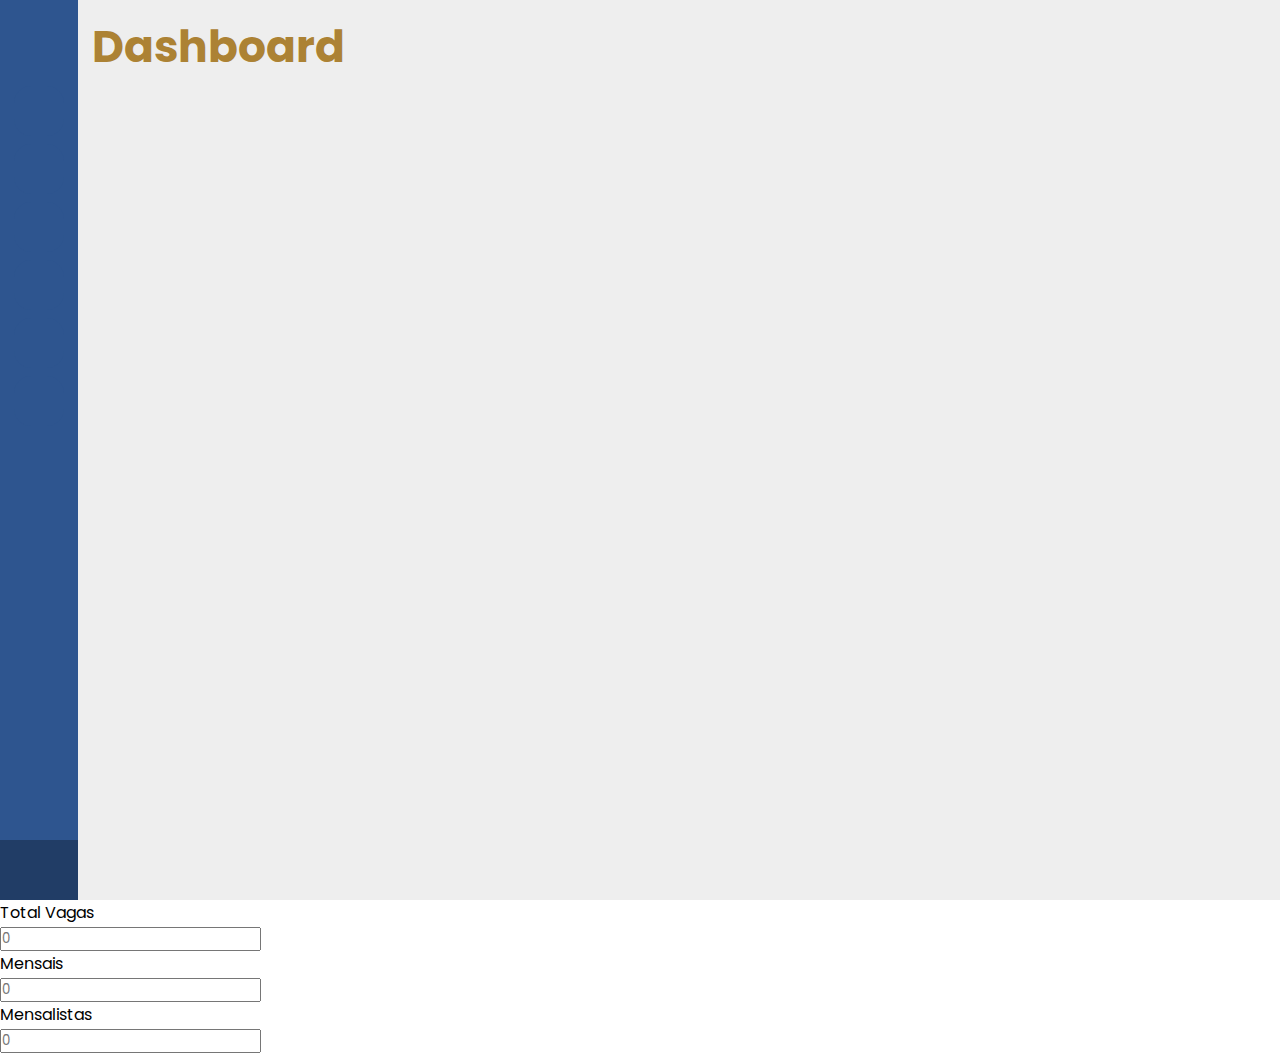
<file: barra-navegação/index.html>
<!DOCTYPE html>
<html lang="pt-br">
<head>
  <meta charset="UTF-8">
  <meta name="viewport" content="width=device-width, initial-scale=1.0">
  <link rel='stylesheet' href='https://cdn-uicons.flaticon.com/2.1.0/uicons-regular-rounded/css/uicons-regular-rounded.css'>
  <link rel="stylesheet" href="./css/geral.css">
  <link rel="stylesheet" href="css/style.css">
  <script src="./main.js" defer></script>
  <title>Barra de Navegação</title>
</head>
<body>
  <div class="sidebar_menu">

        <div class="Logo">
          <i class="fi fi-rr-garage-car" id="car"></i>
          <div class="Text_Logo">Estaciona Fácil</div>
          <i class="fi fi-rr-menu-burger" id="Button"></i>
        </div>


      <ul class="Nav_Item">
        <li>
        <a href="#">
          <i class="fi fi-rr-apps"></i>
          <span class="Item_Name">Dashboard</span>
        </a>
          <span class="Menu_btn">Dashboard</span>
        </li>
      
        <li>
        <a href="estacionamento.html">
          <i class="fi fi-rr-square-p"></i>
          <span class="Item_Name">Estacinamento</span>
        </a>
        <span class="Menu_btn">Estacinamento</span>
        </li>

        <li>
        <a href="#">
        <i class="fi fi-rr-users-alt"></i>
        <span class="Item_Name">Clientes</span>
        </a>
        <span class="Menu_btn">Clientes</span>
        </li>

      <li>
        <a href="#">
        <i class="fi fi-rr-dollar"></i>
        <span class="Item_Name">Pagamento</span>
        </a>
        <span class="Menu_btn">Pagamento</span>
      </li>

      <li>
        <a href="#">
          <i class="fi fi-rr-ticket"></i>
          <span class="Item_Name">Vagas</span>
        </a>
        <span class="Menu_btn">Vagas</span>
        </li>

      <li>
        <a href="#">
        <i class="fi fi-rr-settings"></i>
          <span class="Item_Name">Configuração</span>
        </a>
        <span class="Menu_btn">Configuração</span>
        </li>

        <li class="Details">
          <div class="Child_Details">
          <img src="./img/user.png" alt="">
          <div class="Name_Roll">
          <div class="Name">Jubileu do Grau</div>
          <div class="Roll">Administração</div>
          </div>
          </div>
          <i class="fi fi-rr-exit" id="log_out"></i>
          </li>
    </ul>
</div>







<!-- Pagina -->
<section class="Dashboard_Text">

  <div class="Child_Text">
    <h1>Dashboard</h1>
  </div>
  
</section>

<div class="container"> 
  <div class="elemento" >
    <p class="p-um">Total Vagas
    </p>
    <label for="itotalvagas"></label>
    <span><input type="" name="totalvagas" id="itotalvagas" placeholder="0" min="0"></span>
  </div>
  <div class="elemento">
    <p class="p-um">Mensais
    </p>
    <label for="imensais"></label>
      <span><input type="number" name="mensais" id="imensais" placeholder="0" min="0">
      </span>  
  </div>
  <div class="elemento">
    <p class="p-um">Mensalistas
    </p>
    <label for="imensalistas"></label>
      <span>
      <input type="number" name="mensalistas" id="imensalistas" placeholder="0" min="0">
    </span>
</body>
</html>
</file>
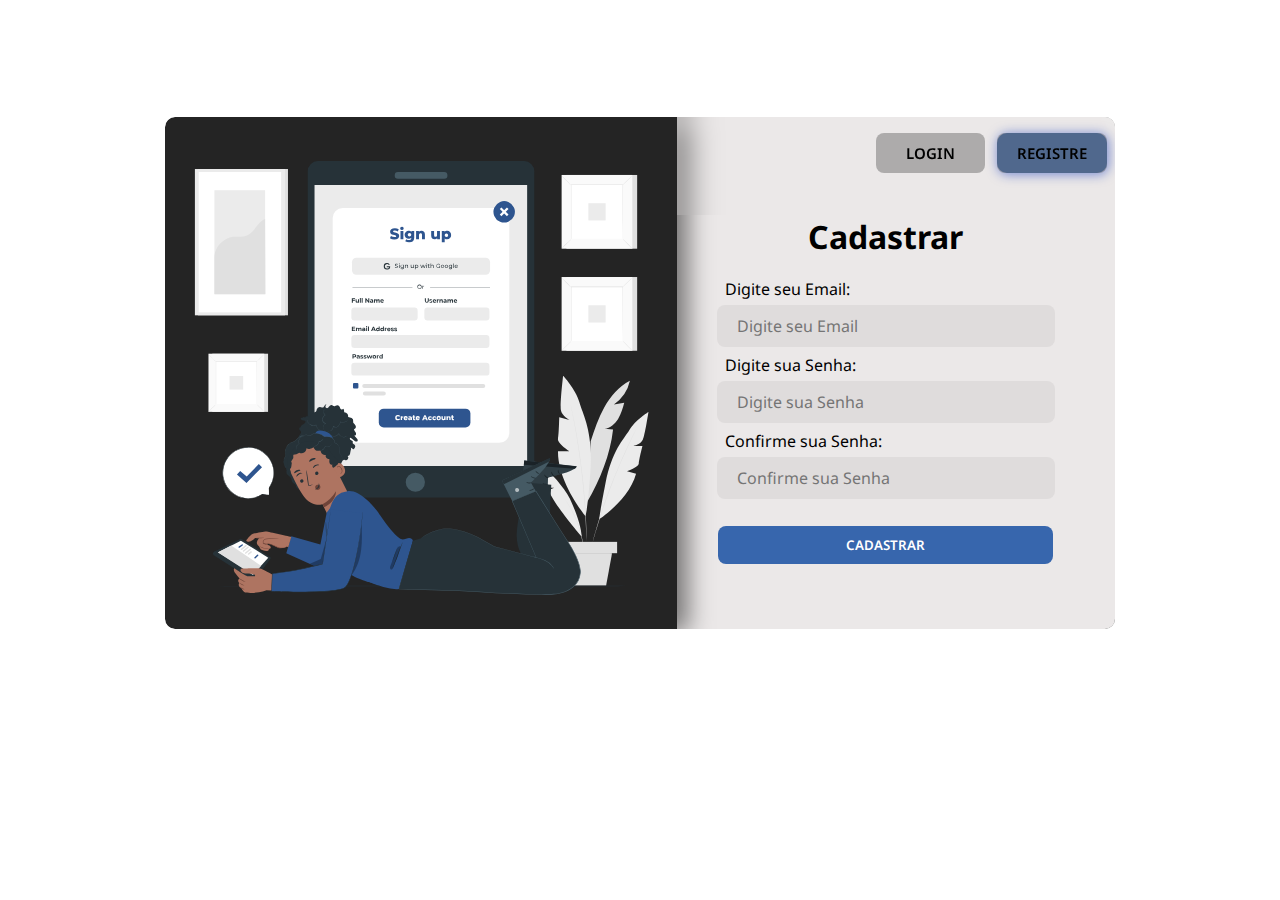
<file: PainelForm-main/index.html>
<!DOCTYPE html>
<html lang="pt-BR">

<head>
  <meta charset="UTF-8">
  <meta name="viewport" content="width=device-width, initial-scale=1.0">
  <link rel="stylesheet" href="style.css">
  <link rel='stylesheet'
    href='https://cdn-uicons.flaticon.com/2.1.0/uicons-regular-rounded/css/uicons-regular-rounded.css'>
  <title>Painel Cadastro</title>
</head>

<body>
  <main class="container">

    <div class="box-img">
      <img src="./Sign_up-pana.svg" alt="sign Up">
    </div>

    <div class="box-form">

      <div class="switch">
        <a href="#" class="login" onclick="login()">Login</a>
        <a href="#" class="register" onclick="register()">Registre</a>
        <div class="btn-active" id="btn"></div>
      </div>

      <div id="register">

        <!-- <div class="box-from-btn">
          <button>Entrar</button>
        </div> -->

        <form action="#">

          <h1>Cadastrar</h1>

          <div class="box-input">
            <label for="#">Digite seu Email:</label>
            <span>
              <i class="fi fi-rr-user"></i>
              <input type="email" name="email" required placeholder="Digite seu Email" required maxlength="35"
                autocomplete="email">
            </span>

            <label for="#">Digite sua Senha:</label>
            <span>
              <i class="fi fi-rr-lock"></i>
              <input type="password" name="senha" required placeholder="Digite sua Senha" required minlength="8"
                maxlength="20">
            </span>

            <label for="#">Confirme sua Senha:</label>
            <span>
              <i class="fi fi-rr-lock"></i>
              <input type="password" name="confirme-senha" required placeholder="Confirme sua Senha" required
                minlength="8" maxlength="20">
            </span>
          </div>

          <div class="box-from-submit">
            <button>Cadastrar</button>
          </div>

        </form>

      </div>


    </div>

    <!--------------Login---------------------------------------->

    <div class="box-form-log" id="login">

      <form action="#">

        <h1 id="hlogin">Login</h1>

        <div class="box-input">
          <label for="#">Digite seu Email:</label>
          <span>
            <i class="fi fi-rr-user"></i>
            <input type="email" name="email" required placeholder="Digite seu Email" required maxlength="35"
              autocomplete="email">
          </span>

          <label for="#">Digite sua Senha:</label>
          <span>
            <i class="fi fi-rr-lock"></i>
            <input class="placeholder" type="password" name="senha"
             required placeholder="Digite sua Senha" required minlength="8"
              maxlength="20">
          </span>
          
        </div>
        
        <div class="box-from-submit">
          <button>Entrar</button>
        </div>
        
        <div class="box-from-senha">
          <a>Esqueci minha senha</a>
        </div>

      </form>
    </div>

  </main>

</body>
<script>

    var x = document.getElementById('login');
    var y = document.getElementById('register');
    var z = document.getElementById('btn');

    function login(){
      x.style.left = "530px";
      y.style.left = "1500px";
      z.style.left = "199px";
    }
    function register(){
      x.style.left = "1500px";
      y.style.left = "530px";
      z.style.left = "320px";
    }

</script>
</html>
</file>
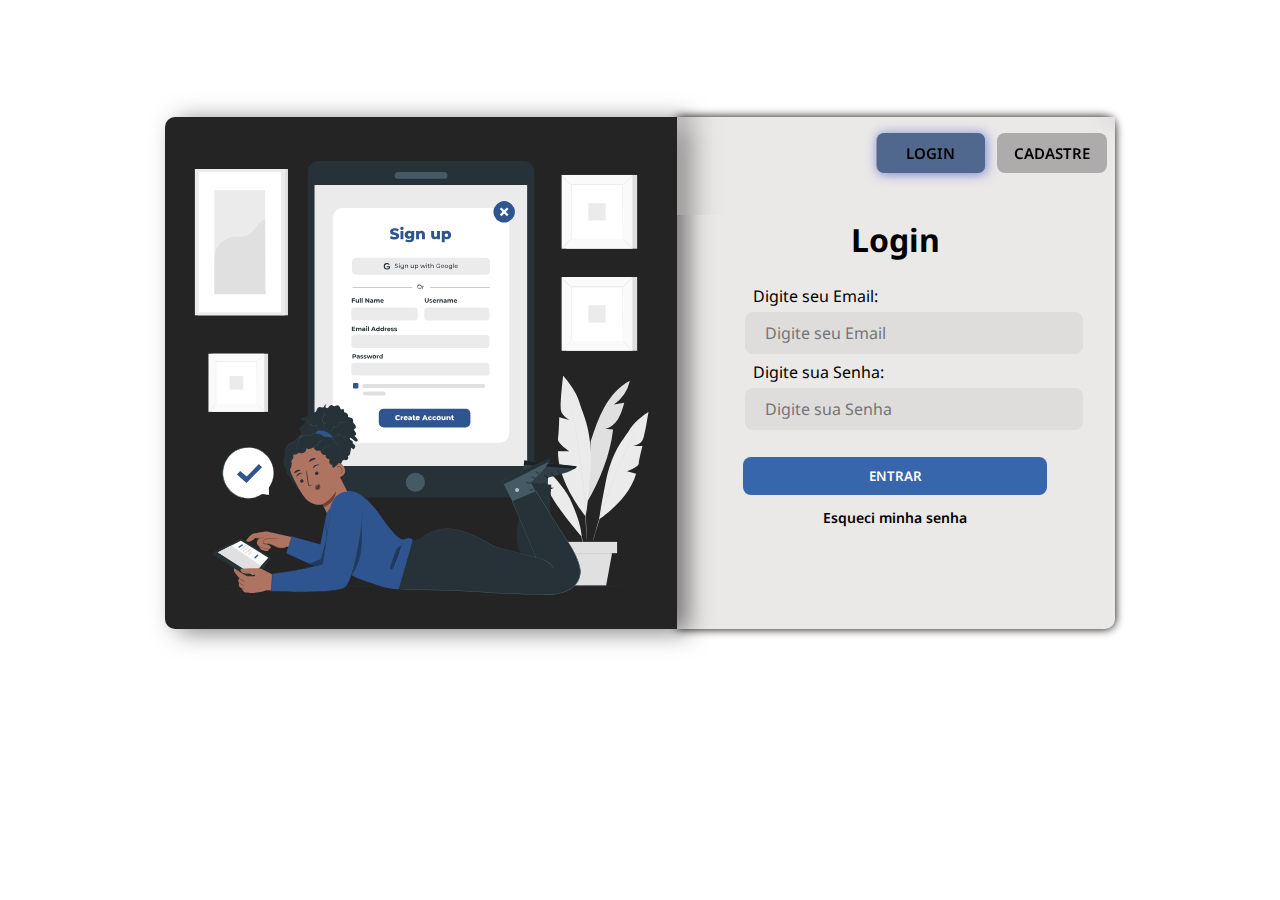
<file: PainelForm-main/login.html>
<!DOCTYPE html>
<html lang="pt-BR">

<head>
  <meta charset="UTF-8">
  <meta name="viewport" content="width=device-width, initial-scale=1.0">
  <link rel="stylesheet" href="slogin.css">
  <link rel='stylesheet'
    href='https://cdn-uicons.flaticon.com/2.1.0/uicons-regular-rounded/css/uicons-regular-rounded.css'>
  <title>Painel Login</title>
</head>

<body>
  <main class="container">

    <div class="box-img">
      <img src="./Sign_up-pana.svg" alt="sign Up">
    </div>

    <div class="box-form">

      <div class="switch">       
        <a href="login.html" class="login" onclick="login()">Login</a>
        <a href="register.html" class="register" onclick="register()">Cadastre</a>
        <div class="btn-active" id="btn"></div>
      </div>

    <!--------------Login---------------------------------------->

    <div class="box-form-log" id="login" >

      <form action="#" method="POST" autocomplete="on">

        <h1 id="hlogin">Login</h1>

        <div class="box-input">
          <label for="#">Digite seu Email:</label>
          <span>
            <i class="fi fi-rr-user"></i>
            <input type="email" name="email" required placeholder="Digite seu Email" required maxlength="35"
              autocomplete="email">
          </span>

          <label for="#">Digite sua Senha:</label>
          <span>
            <i class="fi fi-rr-lock"></i>
            <input class="placeholder" type="password" name="senha"
             required placeholder="Digite sua Senha" required minlength="8"
              maxlength="20">
          </span>
          
        </div>
        
        <div class="box-from-submit">
          <button>Entrar</button>
        </div>
        
        <div class="box-from-senha">
          <a>Esqueci minha senha</a>
        </div>

      </form>

    </div>

  </main>

</body>
<script>

    var x = document.getElementById('login');
    var y = document.getElementById('register');
    var z = document.getElementById('btn');

    function login(){
      x.style.left = "530px";
      y.style.left = "1500px";
      z.style.left = "199px";
    }
    function register(){
      x.style.left = "1500px";
      y.style.left = "530px";
      z.style.left = "320px";
    }

</script>
</html>
</file>
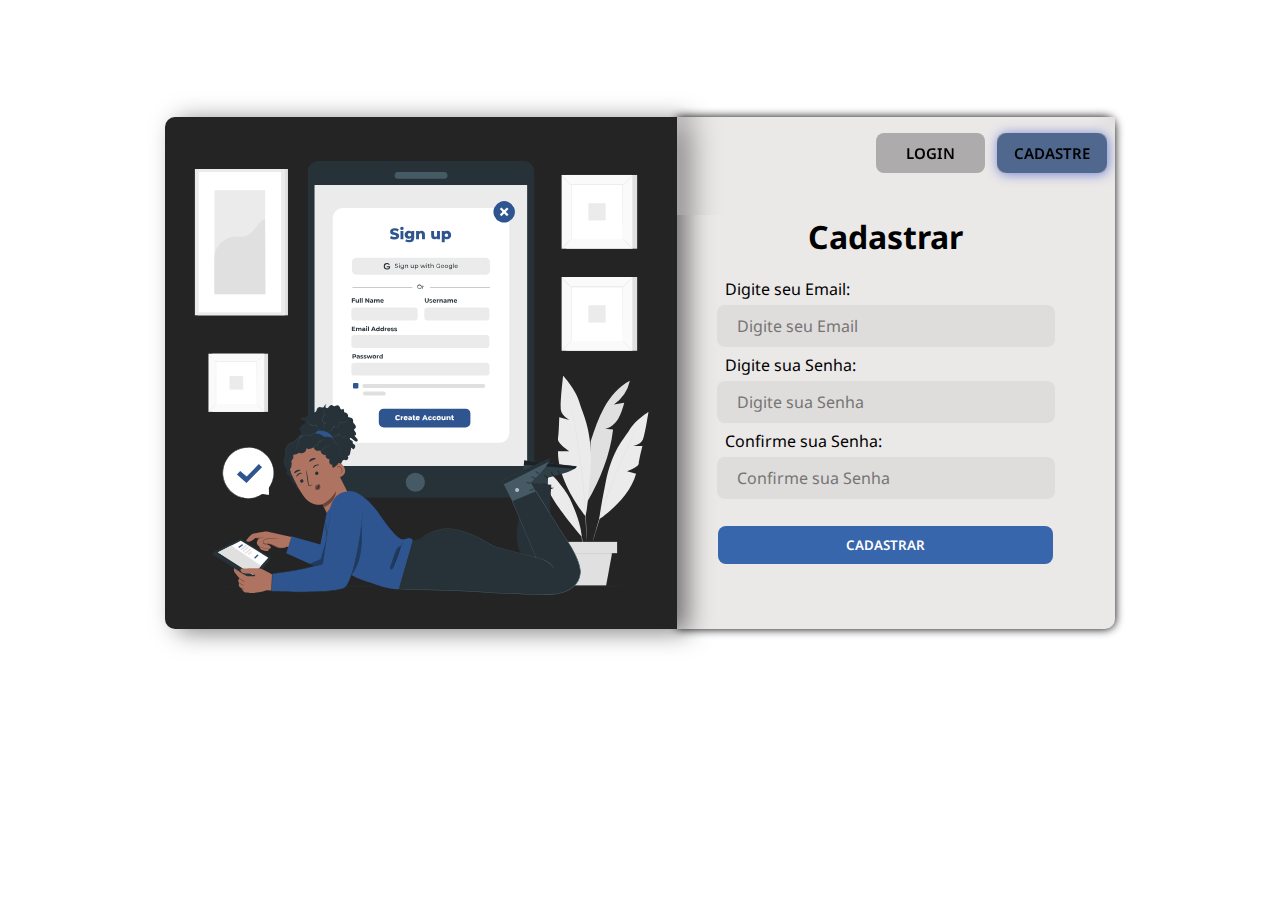
<file: PainelForm-main/register.html>
<!DOCTYPE html>
<html lang="pt-BR">

<head>
  <meta charset="UTF-8">
  <meta name="viewport" content="width=device-width, initial-scale=1.0">
  <link rel="stylesheet" href="sregister.css">
  <link rel='stylesheet'
    href='https://cdn-uicons.flaticon.com/2.1.0/uicons-regular-rounded/css/uicons-regular-rounded.css'>
  <title>Painel Cadastro</title>
</head>

<body>
  <main class="container">

    <div class="box-img">
      <img src="./Sign_up-pana.svg" alt="sign Up">
    </div>

    <div class="box-form">

      <div class="switch">       
        <a href="login.html" class="login" onclick="login()">Login</a>
        <a href="#" class="register" onclick="register()">Cadastre</a>
        <div class="btn-active" id="btn"></div>
      </div>

      <div id="register">

        <!-- <div class="box-from-btn">
          <button>Entrar</button>
        </div> -->

        <form action="#" autocomplete="on" method="POST">

          <h1>Cadastrar</h1>

          <div class="box-input">
            <label for="#">Digite seu Email:</label>
            <span>
              <i class="fi fi-rr-user"></i>
              <input type="email" name="email" required placeholder="Digite seu Email" required maxlength="35"
                autocomplete="email">
            </span>

            <label for="#">Digite sua Senha:</label>
            <span>
              <i class="fi fi-rr-lock"></i>
              <input type="password" name="senha" required placeholder="Digite sua Senha" required minlength="8"
                maxlength="20">
            </span>

            <label for="#">Confirme sua Senha:</label>
            <span>
              <i class="fi fi-rr-lock"></i>
              <input type="password" name="confirme-senha" required placeholder="Confirme sua Senha" required
                minlength="8" maxlength="20">
            </span>
          </div>

          <div class="box-from-submit">
            <button>Cadastrar</button>
          </div>

        </form>

      </div>

    </div>

    </div>

  </main>

</body>
<script>

    var x = document.getElementById('login');
    var y = document.getElementById('register');
    var z = document.getElementById('btn');

    function login(){
      x.style.left = "530px";
      y.style.left = "1500px";
      z.style.left = "199px";
    }
    function register(){
      x.style.left = "1500px";
      y.style.left = "530px";
      z.style.left = "320px";
    }

</script>
</html>
</file>
<file: barra-navegação/css/geral.css>
@charset "UTF-8";

@import url('https://fonts.googleapis.com/css2?family=Poppins:wght@200;300;400;500;600;700&display=swap');

*{
  margin: 0;
  padding: 0;
  box-sizing: border-box;
  font-family: "Poppins" , sans-serif;
}

#car{
  display: none;
}

.sidebar_menu{
  position: fixed;
  left: 0;
  top: 0;
  height: 100%;
  width: 78px;
  background: #2E558F;
  padding: 6px 14px;
  z-index: 99;
  transition: all 0.5s ease;
}

.sidebar_menu .Logo{
  height: 60px;
  display: flex;
  align-items: center;
  position: relative;
}

.sidebar_menu .Logo .Text_Logo{
  color: #fff;
  font-size: 20px;
  font-weight: 600;
  opacity: 0;
  transition: all 0.5s ease;
}

.sidebar_menu.open{
  width: 260px;
}

.sidebar_menu .Logo #Button{
  position: absolute;
  top: 50%;
  right: 0;
  transform: translateY(-50%);
  font-size: 22px;
  transition: all 0.4s ease;
  font-size: 23px;
  text-align: center;
  cursor: pointer;
  transition: all 0.5s ease;
}

.sidebar_menu .Logo .icon{
  opacity: 0;
  transition: all 0.5s ease;
}

.sidebar_menu.open .Logo .icon,
.sidebar_menu.open .Logo .Text_Logo{
  opacity: 1;
}


.sidebar_menu.open .Logo #Button{
  text-align: right;
}

.sidebar_menu i{
  color: #fff;
  height: 60px;
  min-width: 50px;
  font-size: 28px;
  text-align: center;
  line-height: 60px;
}

.sidebar_menu .Nav_Item{
  margin-top: 20px;
  height: 100%;
}

.sidebar_menu li{
  position: relative;
  margin: 8px 0;
  list-style: none;
}

.sidebar_menu li .Menu_btn{
  position: absolute;
  top: -20px;
  left: calc(100% + 15px);
  z-index: 3;
  background: #fff;
  box-shadow: 0 5px 10px rgba(0, 0, 0, 0.382);
  padding: 6px 12px;
  border-radius: 6px;
  font-size: 15px;
  font-weight: 400;
  opacity: 0;
  white-space: nowrap;
  pointer-events: none;
  transition: 0s;
}

.sidebar_menu li:hover .Menu_btn{
  opacity: 1;
  pointer-events: auto;
  transition: all 0.4s ease;
  top: 50%;
  transform: translateY(-50%);
}

.sidebar_menu.open li .Menu_btn{
  display: none;
}

.sidebar_menu input{
  font-size: 15px;
  color: rgba(0, 0, 0, 0.382);
  font-weight: 400;
  outline: none;
  height: 50px;
  width: 100%;
  width: 50px;
  border: none;
  border-radius: 17px;
  transition: all 0.5s ease;
  background: #f3cfff;
}

.sidebar_menu.open input{
  padding: 0 20px 0 50px;
  width: 100%;
}


.sidebar_menu li a{
  display: flex;
  height: 100%;
  width: 100%;
  border-radius: 17px;
  align-items: center;
  text-decoration: none;
  transition: all 0.4s ease;
  background: #2E558F;
}

.sidebar_menu li a:hover{
  background: #FFF;
}

.sidebar_menu li a .Item_Name{
  color: #fff;
  font-size: 15px;
  font-weight: 400;
  white-space: nowrap;
  opacity: 0;
  pointer-events: none;
  transition: 0.4s;
}

.sidebar_menu.open li a .Item_Name{
  opacity: 1;
  pointer-events: auto;
}

.sidebar_menu li a:hover .Item_Name,
.sidebar_menu li a:hover i{
  transition: all 0.5s ease;
  color: #2E558F;
}

.sidebar_menu li i{
  height: 50px;
  line-height: 50px;
  font-size: 18px;
  border-radius: 17px;
}

.sidebar_menu li.Details{
  position: fixed;
  height: 60px;
  width: 78px;
  left: 0;
  bottom: -8px;
  padding: 10px 14px;
  background: #2E558F;
  transition: all 0.5s ease;
  overflow: hidden;
}

.sidebar_menu.open li.Details{
  width: 250px;
}

.sidebar_menu li .Child_Details{
  display: flex;
  align-items: center;
  flex-wrap: nowrap;
}

.sidebar_menu li img{
  height: 45px;
  width: 45px;
  object-fit: cover;
  border-radius: 14px;
  margin-right: 10px;
}

.sidebar_menu li.Details .Name,
.sidebar_menu li.Details .Roll{
  font-size: 15px;
  font-weight: 400;
  color: #fff;
  white-space: nowrap;
}

.sidebar_menu li.Details .Roll{
  font-size: 12px;
}

.sidebar_menu .Details #log_out{
  position: absolute;
  top: 50%;
  right: 0;
  transform: translateY(-50%);
  background: #213d66;
  width: 100%;
  height: 60px;
  line-height: 60px;
  border-radius: 0px;
  transition: all 0.5s ease;
}

.sidebar_menu.open .Details #log_out{
  width: 50px;
  background: none;
}



@media (max-width: 420px) {
  .sidebar_menu li .Menu_btn{
    display: none;
  }

}
</file>
<file: barra-navegação/css/style.css>
@import url('https://fonts.googleapis.com/css2?family=Poppins:wght@200;300;400;500;600;700&display=swap');

*{
  margin: 0;
  padding: 0;
  box-sizing: border-box;
  font-family: "Poppins" , sans-serif;
}

#car{
  display: none;
}

.sidebar_menu{
  position: fixed;
  left: 0;
  top: 0;
  height: 100%;
  width: 78px;
  background: #2E558F;
  padding: 6px 14px;
  z-index: 99;
  transition: all 0.5s ease;
}

.sidebar_menu .Logo{
  height: 60px;
  display: flex;
  align-items: center;
  position: relative;
}

.sidebar_menu .Logo .Text_Logo{
  color: #fff;
  font-size: 20px;
  font-weight: 600;
  opacity: 0;
  transition: all 0.5s ease;
}

.sidebar_menu.open{
  width: 260px;
}

.sidebar_menu .Logo #Button{
  position: absolute;
  top: 50%;
  right: 0;
  transform: translateY(-50%);
  font-size: 22px;
  transition: all 0.4s ease;
  font-size: 23px;
  text-align: center;
  cursor: pointer;
  transition: all 0.5s ease;
}

.sidebar_menu .Logo .icon{
  opacity: 0;
  transition: all 0.5s ease;
}

.sidebar_menu.open .Logo .icon,
.sidebar_menu.open .Logo .Text_Logo{
  opacity: 1;
}


.sidebar_menu.open .Logo #Button{
  text-align: right;
}

.sidebar_menu i{
  color: #fff;
  height: 60px;
  min-width: 50px;
  font-size: 28px;
  text-align: center;
  line-height: 60px;
}

.sidebar_menu .Nav_Item{
  margin-top: 20px;
  height: 100%;
}

.sidebar_menu li{
  position: relative;
  margin: 8px 0;
  list-style: none;
}

.sidebar_menu li .Menu_btn{
  position: absolute;
  top: -20px;
  left: calc(100% + 15px);
  z-index: 3;
  background: #fff;
  box-shadow: 0 5px 10px rgba(0, 0, 0, 0.382);
  padding: 6px 12px;
  border-radius: 6px;
  font-size: 15px;
  font-weight: 400;
  opacity: 0;
  white-space: nowrap;
  pointer-events: none;
  transition: 0s;
}

.sidebar_menu li:hover .Menu_btn{
  opacity: 1;
  pointer-events: auto;
  transition: all 0.4s ease;
  top: 50%;
  transform: translateY(-50%);
}

.sidebar_menu.open li .Menu_btn{
  display: none;
}

.sidebar_menu input{
  font-size: 15px;
  color: rgba(0, 0, 0, 0.382);
  font-weight: 400;
  outline: none;
  height: 50px;
  width: 100%;
  width: 50px;
  border: none;
  border-radius: 17px;
  transition: all 0.5s ease;
  background: #f3cfff;
}

.sidebar_menu.open input{
  padding: 0 20px 0 50px;
  width: 100%;
}


.sidebar_menu li a{
  display: flex;
  height: 100%;
  width: 100%;
  border-radius: 17px;
  align-items: center;
  text-decoration: none;
  transition: all 0.4s ease;
  background: #2E558F;
}

.sidebar_menu li a:hover{
  background: #FFF;
}

.sidebar_menu li a .Item_Name{
  color: #fff;
  font-size: 15px;
  font-weight: 400;
  white-space: nowrap;
  opacity: 0;
  pointer-events: none;
  transition: 0.4s;
}

.sidebar_menu.open li a .Item_Name{
  opacity: 1;
  pointer-events: auto;
}

.sidebar_menu li a:hover .Item_Name,
.sidebar_menu li a:hover i{
  transition: all 0.5s ease;
  color: #2E558F;
}

.sidebar_menu li i{
  height: 50px;
  line-height: 50px;
  font-size: 18px;
  border-radius: 17px;
}

.sidebar_menu li.Details{
  position: fixed;
  height: 60px;
  width: 78px;
  left: 0;
  bottom: -8px;
  padding: 10px 14px;
  background: #2E558F;
  transition: all 0.5s ease;
  overflow: hidden;
}

.sidebar_menu.open li.Details{
  width: 250px;
}

.sidebar_menu li .Child_Details{
  display: flex;
  align-items: center;
  flex-wrap: nowrap;
}

.sidebar_menu li img{
  height: 45px;
  width: 45px;
  object-fit: cover;
  border-radius: 14px;
  margin-right: 10px;
}

.sidebar_menu li.Details .Name,
.sidebar_menu li.Details .Roll{
  font-size: 15px;
  font-weight: 400;
  color: #fff;
  white-space: nowrap;
}

.sidebar_menu li.Details .Roll{
  font-size: 12px;
}

.sidebar_menu .Details #log_out{
  position: absolute;
  top: 50%;
  right: 0;
  transform: translateY(-50%);
  background: #213d66;
  width: 100%;
  height: 60px;
  line-height: 60px;
  border-radius: 0px;
  transition: all 0.5s ease;
}

.sidebar_menu.open .Details #log_out{
  width: 50px;
  background: none;
}

.Dashboard_Text{
  position: relative;
  background: #eeeeee;
  min-height: 100vh;
  top: 0;
  left: 78px;
  width: calc(100% - 78px);
  transition: all 0.5s ease;
  z-index: 2;
}

.sidebar_menu.open ~ .Dashboard_Text{
  left: 250px;
  width: calc(100% - 250px);
}


@media (max-width: 420px) {
  .sidebar_menu li .Menu_btn{
    display: none;
  }

}

/* -------------------------------------------------------- */





/* Paginas Principais */

.Dashboard_Text .Child_Text{
  display: inline-block;
  color: #ac8234;
  font-size: 22px;
  font-weight: 450;
  margin: 14px;
}
</file>
<file: PainelForm-main/style.css>
@charset "UTF-8";

@import url('https://fonts.googleapis.com/css2?family=Noto+Sans:wght@400;600&display=swap');

*{
  margin: 0;
  padding: 0;
  font-family: 'Noto Sans', sans-serif;
  box-sizing: border-box;
}

.container{
  display: flex;
  flex-direction: row;
  position: relative;
  width: 950px;
  background: #F5F5F5;
  margin: 13vh auto;
  border-radius: 10px;
  overflow: hidden;
}

.box-img{
  width: 70%;
  background: #242424;
  position: relative;
  display: flex;
  justify-content: start;
  box-sizing: border-box;
  border-radius: 10px 0 0 10px;
  box-shadow: 11px 3px 25px 0 rgba(0, 0, 0, .5);
}

.box-form{
  box-shadow: 0px 0px 10px 0px rgb(0, 0, 2);
  background: rgb(235, 232, 232);
  width: 60%;
  border-radius: 0 10px 10px 0;

}

/* #box-register {
  position: absolute;
} */

.box-form-log {
  position: absolute;
  width: 40%;
  top: 101px;
  right: -950px;
}

#login {
  transition: .5s ease-in-out;
}

/* Button esqueci minha senha*/
.box-from-senha {
  display: flex;
  justify-content: center;
  align-items: center;
  font-size: 14px;
  padding: 10px;
  width: 50%;
  margin: 3px auto;
  border-radius: 8px;
  font-weight: 600;
  color: black;
  outline: none;
  border: none; 
  cursor: pointer;
}

#register {
  position: absolute;
  transition: .5s ease-in-out;
}

#hlogin {
  padding-bottom: 4px;
  text-align: center;
}

/* Button entrar */
.box-from-btn{
  display: flex;
  justify-content: end;
}

.box-from-btn button{
  
  padding: 10px;
  width: 30%;
  display: flex;
  justify-content: center;
  align-items: center;
  margin: 10px 15px 30px;
  border-radius: 8px;
  font-weight: 600;
  background: #2E558F;
  color: #fff;
  outline: none;
  border: none;
  text-transform: uppercase;
  cursor: pointer;
}

.box-form h1{
  position: relative;
  display: flex;
  justify-content: center;
}

.box-input{
  margin: 10px 30px;
  display: flex;
  flex-direction: column;
  padding: 10px;

}

.box-input label{
  margin-left: 8px;
  padding-bottom: 5px;
}

.box-input span{
  position: relative;
  display: flex;
  width: 338px;
  padding: 10px;
  align-items: center;
  justify-items: center;
  margin-bottom: 7px;
  border-radius: 8px;
  background: #dfdcdc;
  transition: .5s ease-in-out;
}

i{
  color: #6b6a6a;
}

.box-input input{

  width: 100%;
  display: flex;
  align-items: center;
  font-size: 12pt;
  justify-items: center;
  margin-left: 10px;
  background: #dfdcdc;
  outline: none;
  border: none;
}

/* Button cadastrar */
.box-from-submit button{
  display: flex;
  justify-content: center;
  align-items: center;
  padding: 10px;
  width: 80%;
  margin: 3px auto;
  border-radius: 8px;
  font-weight: 600;
  background: #3766ad;
  color: #fff;
  outline: none;
  border: none;
  text-transform: uppercase;
  cursor: pointer;
}



/* Hover de buttons */


.box-from-btn button:hover {
  padding-right: 5px;
  box-shadow: -2px 3px 6px 0px rgba(0, 0, 0, .5);
}

.box-from-submit button:hover {
  background-color: #3766ad;
}

.switch {
  display: flex;
  justify-content: end;
  backdrop-filter: blur(10px);
  overflow: hidden;
  left: 25px;
}

.switch a {
  background-color: #6b6a6a7c;
  display: flex;
  justify-content: center;
  align-items: center;
  text-align: center;
  text-decoration: none;
  outline: none;
  border: none;
  text-transform: uppercase;
  cursor: pointer;

  font-size: 15px;
  height: 40px;
  width: 25%;
  margin: 16px 8px  42px 4px;
  border-radius: 8px;
  font-weight: 600;
  z-index: 10;
  color: #000000;

}

#btn {
  background: #3766ad;
  position: absolute;
  top: 16px;
  margin-right: 8px;
  padding-left: 110px;
  height: 40px;
  border-radius: 10px;
  box-shadow: 1px 1px 11px 1px rgba(21 58 189 / 51%);
}

/* Responsividade para celular*/
@media screen and (max-width: 480px) {
  .container{
    width: 100%;
    margin: 20vh auto;

  }
  .box-form{
    width: 100%;
  }
  .box-from-submit button{
    margin-bottom: 30px;
  }
  .box-img{
  display: none;
  }

}
</file>
<file: PainelForm-main/slogin.css>
@charset "UTF-8";

@import url('https://fonts.googleapis.com/css2?family=Noto+Sans:wght@400;600&display=swap');

*{
  margin: 0;
  padding: 0;
  font-family: 'Noto Sans', sans-serif;
  box-sizing: border-box;
}

.container{
  display: flex;
  flex-direction: row;
  position: relative;
  width: 950px;
  background: #F5F5F5;
  margin: 13vh auto;
  border-radius: 10px;
}

.box-img{
  width: 70%;
  background: #242424;
  position: relative;
  display: flex;
  justify-content: start;
  box-sizing: border-box;
  border-radius: 10px 0 0 10px;
  box-shadow: 11px 3px 25px 0 rgba(0, 0, 0, .5);
}

.box-form{
  box-shadow: 0px 0px 10px 0px rgb(0, 0, 2);
  background: rgb(235, 232, 232);
  width: 60%;
  border-radius: 0 10px 10px 0;

}

/* #box-register {
  position: absolute;
} */

.box-form-log {
  position: absolute;
  width: 40%;
  top: 101px;
  right: 30px;
}

#login {
  transition: .5s ease-in-out;
}

/* Button esqueci minha senha*/
.box-from-senha {
  display: flex;
  justify-content: center;
  align-items: center;
  font-size: 14px;
  padding: 10px;
  width: 50%;
  margin: 3px auto;
  border-radius: 8px;
  font-weight: 600;
  color: black;
  outline: none;
  border: none; 
  cursor: pointer;
}

#register {
  position: absolute;
  transition: .5s ease-in-out;
}

#hlogin {
  padding-bottom: 4px;
  text-align: center;
}

/* Button entrar */
.box-from-btn{
  display: flex;
  justify-content: end;
}

.box-from-btn button{
  
  padding: 10px;
  width: 30%;
  display: flex;
  justify-content: center;
  align-items: center;
  margin: 10px 15px 30px;
  border-radius: 8px;
  font-weight: 600;
  background: #2E558F;
  color: #fff;
  outline: none;
  border: none;
  text-transform: uppercase;
  cursor: pointer;
}

.box-form h1{
  position: relative;
  display: flex;
  justify-content: center;
}

.box-input{
  margin: 10px 30px;
  display: flex;
  flex-direction: column;
  padding: 10px;

}

.box-input label{
  margin-left: 8px;
  padding-bottom: 5px;
}

.box-input span{
  position: relative;
  display: flex;
  width: 338px;
  padding: 10px;
  align-items: center;
  justify-items: center;
  margin-bottom: 7px;
  border-radius: 8px;
  background: #dfdcdc;
  transition: .5s ease-in-out;
}

i{
  color: #6b6a6a;
}

.box-input input{

  width: 100%;
  display: flex;
  align-items: center;
  font-size: 12pt;
  justify-items: center;
  margin-left: 10px;
  background: #dfdcdc;
  outline: none;
  border: none;
}

/* Button cadastrar */
.box-from-submit button{
  display: flex;
  justify-content: center;
  align-items: center;
  padding: 10px;
  width: 80%;
  margin: 3px auto;
  border-radius: 8px;
  font-weight: 600;
  background: #3766ad;
  color: #fff;
  outline: none;
  border: none;
  text-transform: uppercase;
  cursor: pointer;
}



/* Hover de buttons */


.box-from-btn button:hover {
  padding-right: 5px;
  box-shadow: -2px 3px 6px 0px rgba(0, 0, 0, .5);
}

.box-from-submit button:hover {
  background-color: #3766ad;
}

.switch {
  display: flex;
  justify-content: end;
  backdrop-filter: blur(10px);
  overflow: hidden;
  left: 25px;
}

.switch a {
  background-color: #6b6a6a7c;
  display: flex;
  justify-content: center;
  align-items: center;
  text-align: center;
  text-decoration: none;
  outline: none;
  border: none;
  text-transform: uppercase;
  cursor: pointer;

  font-size: 15px;
  height: 40px;
  width: 25%;
  margin: 16px 8px  42px 4px;
  border-radius: 8px;
  font-weight: 600;
  z-index: 10;
  color: #000000;

}

#btn {
  background: #3766ad;
  position: absolute;
  top: 16px;
  margin-right: 130px;
  padding-left: 108px;
  height: 40px;
  border-radius: 7px;
  box-shadow: 1px 1px 11px 1px rgba(21 58 189 / 51%);
}

/* Responsividade para celular*/
@media screen and (max-width: 480px) {
  .container{
    width: 100%;
    margin: 20vh auto;

  }
  .box-form{
    width: 100%;
  }
  .box-from-submit button{
    margin-bottom: 30px;
  }
  .box-img{
  display: none;
  }

}
</file>
<file: PainelForm-main/sregister.css>
@charset "UTF-8";

@import url('https://fonts.googleapis.com/css2?family=Noto+Sans:wght@400;600&display=swap');

*{
  margin: 0;
  padding: 0;
  font-family: 'Noto Sans', sans-serif;
  box-sizing: border-box;
}

.container{
  display: flex;
  flex-direction: row;
  position: relative;
  width: 950px;
  background: #F5F5F5;
  margin: 13vh auto;
  border-radius: 10px;
}

.box-img{
  width: 70%;
  background: #242424;
  position: relative;
  display: flex;
  justify-content: start;
  box-sizing: border-box;
  border-radius: 10px 0 0 10px;
  box-shadow: 11px 3px 25px 0 rgba(0, 0, 0, .5);
}

.box-form{
  box-shadow: 0px 0px 10px 0px rgb(0, 0, 2);
  background: rgb(235, 232, 232);
  width: 60%;
  border-radius: 0 10px 10px 0;

}

/* #box-register {
  position: absolute;
} */

.box-form-log {
  position: absolute;
  width: 40%;
  top: 101px;
  right: -950px;
}

#login {
  transition: .5s ease-in-out;
}

/* Button esqueci minha senha*/
.box-from-senha {
  display: flex;
  justify-content: center;
  align-items: center;
  font-size: 14px;
  padding: 10px;
  width: 50%;
  margin: 3px auto;
  border-radius: 8px;
  font-weight: 600;
  color: black;
  outline: none;
  border: none; 
  cursor: pointer;
}

#register {
  position: absolute;
  transition: .5s ease-in-out;
}

#hlogin {
  padding-bottom: 4px;
  text-align: center;
}

/* Button entrar */
.box-from-btn{
  display: flex;
  justify-content: end;
}

.box-from-btn button{
  
  padding: 10px;
  width: 30%;
  display: flex;
  justify-content: center;
  align-items: center;
  margin: 10px 15px 30px;
  border-radius: 8px;
  font-weight: 600;
  background: #2E558F;
  color: #fff;
  outline: none;
  border: none;
  text-transform: uppercase;
  cursor: pointer;
}

.box-form h1{
  position: relative;
  display: flex;
  justify-content: center;
}

.box-input{
  margin: 10px 30px;
  display: flex;
  flex-direction: column;
  padding: 10px;

}

.box-input label{
  margin-left: 8px;
  padding-bottom: 5px;
}

.box-input span{
  position: relative;
  display: flex;
  width: 338px;
  padding: 10px;
  align-items: center;
  justify-items: center;
  margin-bottom: 7px;
  border-radius: 8px;
  background: #dfdcdc;
  transition: .5s ease-in-out;
}

i{
  color: #6b6a6a;
}

.box-input input{

  width: 100%;
  display: flex;
  align-items: center;
  font-size: 12pt;
  justify-items: center;
  margin-left: 10px;
  background: #dfdcdc;
  outline: none;
  border: none;
}

/* Button cadastrar */
.box-from-submit button{
  display: flex;
  justify-content: center;
  align-items: center;
  padding: 10px;
  width: 80%;
  margin: 3px auto;
  border-radius: 8px;
  font-weight: 600;
  background: #3766ad;
  color: #fff;
  outline: none;
  border: none;
  text-transform: uppercase;
  cursor: pointer;
}



/* Hover de buttons */


.box-from-btn button:hover {
  padding-right: 5px;
  box-shadow: -2px 3px 6px 0px rgba(0, 0, 0, .5);
}

.box-from-submit button:hover {
  background-color: #3766ad;
}

.switch {
  display: flex;
  justify-content: end;
  backdrop-filter: blur(10px);
  overflow: hidden;
  left: 25px;
}

.switch a {
  background-color: #6b6a6a7c;
  display: flex;
  justify-content: center;
  align-items: center;
  text-align: center;
  text-decoration: none;
  outline: none;
  border: none;
  text-transform: uppercase;
  cursor: pointer;

  font-size: 15px;
  height: 40px;
  width: 25%;
  margin: 16px 8px  42px 4px;
  border-radius: 8px;
  font-weight: 600;
  z-index: 10;
  color: #000000;

}

#btn {
  background: #3766ad;
  position: absolute;
  top: 16px;
  margin-right: 8px;
  padding-left: 110px;
  height: 40px;
  border-radius: 10px;
  box-shadow: 1px 1px 11px 1px rgba(21 58 189 / 51%);
}

/* Responsividade para celular*/
@media screen and (max-width: 480px) {
  .container{
    width: 100%;
    margin: 20vh auto;

  }
  .box-form{
    width: 100%;
  }
  .box-from-submit button{
    margin-bottom: 30px;
  }
  .box-img{
  display: none;
  }

}
</file>
